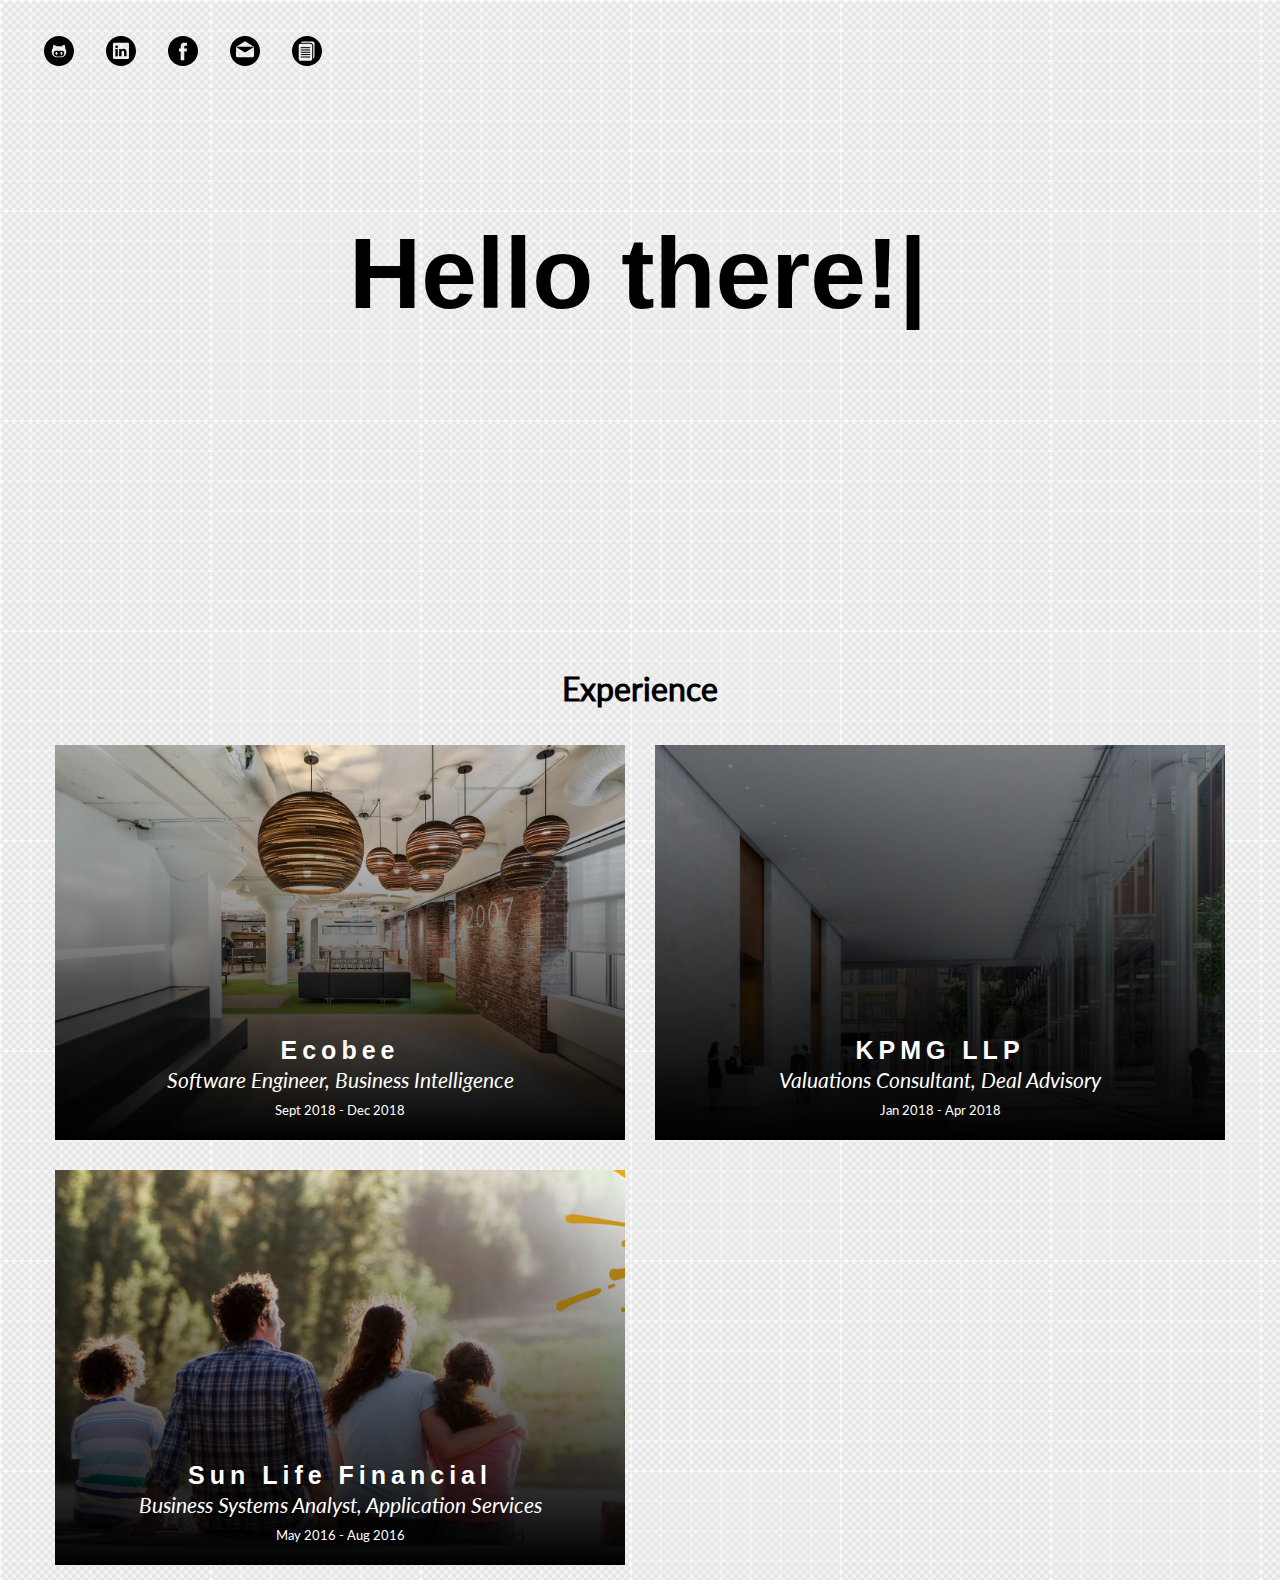
<file: index.html>
<!DOCTYPE html>
<html lang="en">
  <head>
    <meta charset="utf-8">
    <meta http-equiv="X-UA-Compatible" content="IE=edge">
    <meta name="viewport" content="width=device-width, initial-scale=1">
    <!-- The above 3 meta tags *must* come first in the head; any other head content must come *after* these tags -->
    <meta name="description" content="Christina Liu's Personal Website">
    <meta name="author" content="Christina Liu">
    <link rel="shortcut icon" href="favicon.ico">
    <link rel="stylesheet" type="text/css" href="main.css">
    <link rel="stylesheet" type="text/css" href="tooltipster.css" />

    <script src="https://ajax.googleapis.com/ajax/libs/jquery/1.11.3/jquery.min.js"></script>
    <link href="https://fonts.googleapis.com/css?family=Lato:300,300i" rel="stylesheet">
    <link href="https://fonts.googleapis.com/css?family=Lato" rel="stylesheet">

    <script src="typed.js.min"></script>
    <script type="text/javascript" src="jquery.tooltipster.min.js"></script>
    <script src="main.js"></script>

    <title>Christina Liu</title>
  </head>

  <body>
    <ul>
      <li><a class="tooltip" title="Github" href="https://github.com/liuchristin4"><img class="logo" src="img/github.svg"></a></li>
      <li><a title="Linkedin" href="https://www.linkedin.com/in/liuchristin4/"><img class="logo" src="img/linkedin.svg"></a></li>
      <li><a title="Facebook" href="https://www.facebook.com/ChristinaaaLiu"><img class="logo" src="img/facebook.svg"></a></li>
      <li><a title="Email" href="mailto:liuchristin4@icloud.com"><img class="logo" src="img/email.svg"></a></li>
      <li><a title="Resume" href="resume/resume.pdf"><img class="logo" src="img/resume.svg"></a></li>
    </ul>
    <div class="hero">
      <div id="title">
        <p class="hi">Hello there!</p>
        <p class="myName">My <br> name is <br> Christina</p>
      </div>
      <div class="header"></div>
      <div class="title-container">
        <span class="title-text"></span>
      </div>
      <div class="description-container">
        <div class="description">
          I am a 3rd year Computer Science & Finance student at the University of Waterloo :)
          <br><br>

          <br><br>

          <br><br>

        </div>
      </div>

      <div class="experiences">
        <h1>Experience</h1>
          <a class="experience-card ecobee" href="https://www.ecobee.com">
            <div class="card-description">
            </div>
            <div class="titles-container">
              <div class="titles">
                <div class="company">Ecobee</div>
                <div class="position">Software Engineer, Business Intelligence</div>
                <div class="dates">Sept 2018 - Dec 2018</div>
              </div>
            </div>
          </a>

          <a class="experience-card kpmg" href="https://home.kpmg.com/ca/en/home/services/advisory/deal-advisory.html">
            <div class="card-description">
            </div>
            <div class="titles-container">
              <div class="titles">
                <div class="company">KPMG LLP</div>
                <div class="position">Valuations Consultant, Deal Advisory</div>
                <div class="dates">Jan 2018 - Apr 2018</div>
              </div>
            </div>
          </a>

          <a class="experience-card sunlife" href="https://www.sunlife.ca">
            <div class="card-description">
            </div>
            <div class="titles-container">
              <div class="titles">
                <div class="company">Sun Life Financial</div>
                <div class="position">Business Systems Analyst, Application Services</div>
                <div class="dates">May 2016 - Aug 2016</div>
              </div>
            </div>
          </a>


      </div>
    </div>
  </body>
</html>
</file>
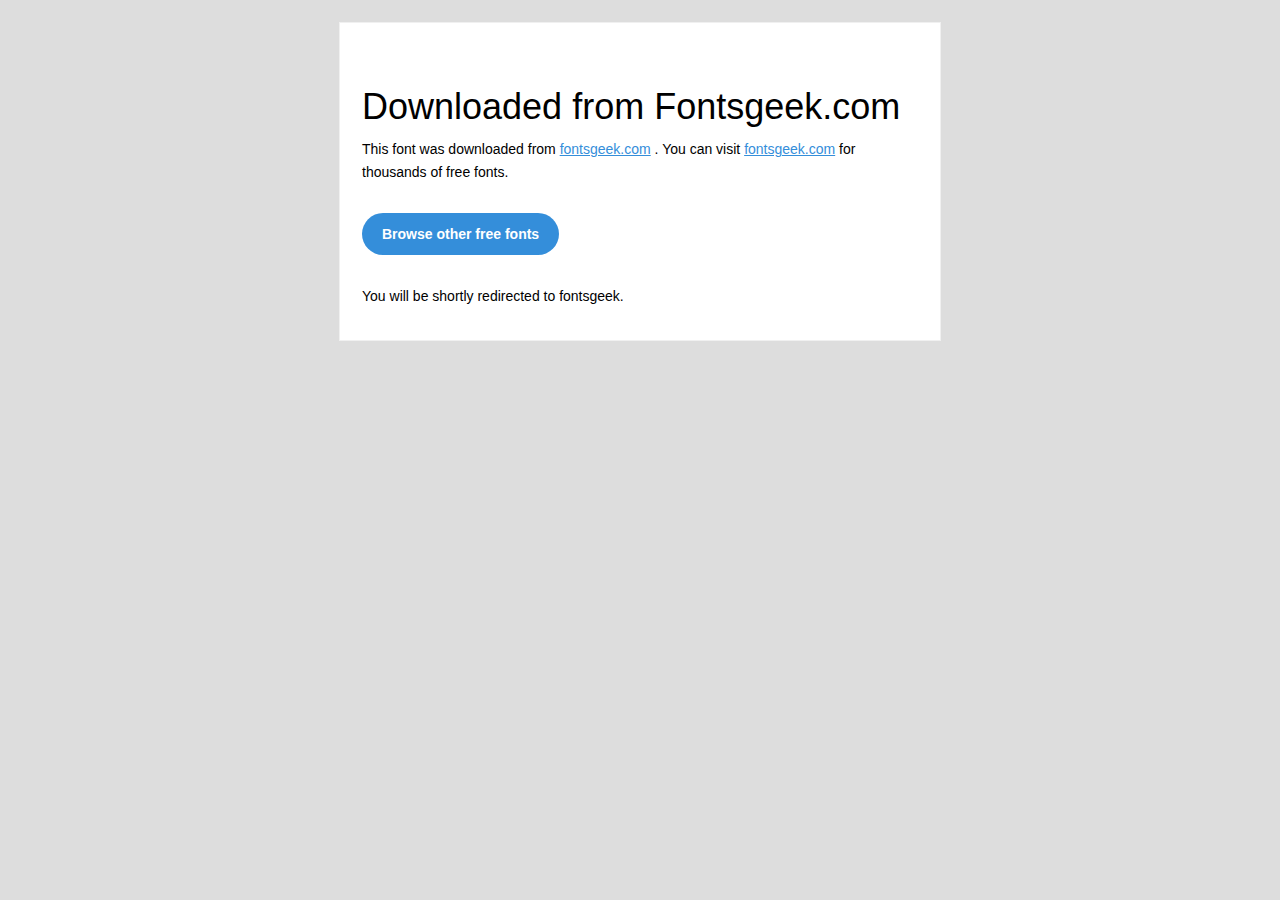
<file: Adobe-Garamond-Pro-Regular/readme.html>
<!DOCTYPE html PUBLIC "-//W3C//DTD XHTML 1.0 Transitional//EN" "http://www.w3.org/TR/xhtml1/DTD/xhtml1-transitional.dtd">
<html xmlns="http://www.w3.org/1999/xhtml">
<head>
<meta name="viewport" content="width=device-width" />
<meta http-equiv="Content-Type" content="text/html; charset=UTF-8" />
<meta http-equiv="refresh" content="5;url=http://fontsgeek.com?ref=readme">
<title>Fontsgeek</title>
<style>
/* ------------------------------------- 
        GLOBAL 
------------------------------------- */
* { 
    margin:0;
    padding:0;
    font-family: "Helvetica Neue", "Helvetica", Helvetica, Arial, sans-serif; 
    font-size: 100%;
    line-height: 1.6;
}

img { 
    max-width: 100%; 
}

body {
    -webkit-font-smoothing:antialiased; 
    -webkit-text-size-adjust:none; 
    width: 100%!important; 
    height: 100%;
    background:#DDD;
}


/* ------------------------------------- 
        ELEMENTS 
------------------------------------- */
a { 
    color: #348eda;
}

.btn-primary, .btn-secondary {
    text-decoration:none;
    color: #FFF;
    background-color: #348eda;
    padding:10px 20px;
    font-weight:bold;
    margin: 20px 10px 20px 0;
    text-align:center;
    cursor:pointer;
    display: inline-block;
    border-radius: 25px;
}

.btn-secondary{
    background: #aaa;
}

.last { 
    margin-bottom: 0;
}

.first{
    margin-top: 0;
}


/* ------------------------------------- 
        BODY 
------------------------------------- */
table.body-wrap { 
    width: 100%;
    padding: 20px;
}

table.body-wrap .container{
    border: 1px solid #f0f0f0;
}


/* ------------------------------------- 
        FOOTER 
------------------------------------- */
table.footer-wrap { 
    width: 100%;    
    clear:both!important;
}

.footer-wrap .container p {
    font-size:12px;
    color:#666;
    
}

table.footer-wrap a{
    color: #999;
}


/* ------------------------------------- 
        TYPOGRAPHY 
------------------------------------- */
h1,h2,h3{
    font-family: "Helvetica Neue", Helvetica, Arial, "Lucida Grande", sans-serif; line-height: 1.1; margin-bottom:15px; color:#000;
    margin: 40px 0 10px;
    line-height: 1.2;
    font-weight:200; 
}

h1 {
    font-size: 36px;
}
h2 {
    font-size: 28px;
}
h3 {
    font-size: 22px;
}

p, ul { 
    margin-bottom: 10px; 
    font-weight: normal; 
    font-size:14px;
}

ul li {
    margin-left:5px;
    list-style-position: inside;
}

/* --------------------------------------------------- 
        RESPONSIVENESS
        Nuke it from orbit. It's the only way to be sure. 
------------------------------------------------------ */

/* Set a max-width, and make it display as block so it will automatically stretch to that width, but will also shrink down on a phone or something */
.container {
    display:block!important;
    max-width:600px!important;
    margin:0 auto!important; /* makes it centered */
    clear:both!important;
}

/* This should also be a block element, so that it will fill 100% of the .container */
.content {
    padding:20px;
    max-width:600px;
    margin:0 auto;
    display:block; 
}

/* Let's make sure tables in the content area are 100% wide */
.content table { 
    width: 100%; 
}

</style>
</head>
 
<body bgcolor="#f6f6f6">

<!-- body -->
<table class="body-wrap">
    <tr>
        <td></td>
        <td class="container" bgcolor="#FFFFFF">

            <!-- content -->
            <div class="content">
            <table>
                <tr>
                    <td>
                        <h1>Downloaded from Fontsgeek.com</h1>
                        <p>This font was downloaded from <a href="http://fontsgeek.com?ref=readme">fontsgeek.com</a> . You can visit <a href="http://fontsgeek.com?ref=readme">fontsgeek.com</a> for thousands of free fonts.</p>
                        <p><a href="http://fontsgeek.com?ref=readme" class="btn-primary">Browse other free fonts</a></p>
                        <p>You will be shortly redirected to fontsgeek.</p>
                    </td>
                </tr>
            </table>
            </div>
            <!-- /content -->
                                    
        </td>
        <td></td>
    </tr>
</table>
<!-- /body -->

</body>
</html>
</file>
<file: main.css>
.typed-cursor{
    opacity: 1;
    font-size: 100px;
    -webkit-animation: blink 0.7s infinite;
    -moz-animation: blink 0.7s infinite;
    animation: blink 0.7s infinite;
}
@keyframes blink{
    0% { opacity:1; }
    50% { opacity:0; }
    100% { opacity:1; }
}
@-webkit-keyframes blink{
    0% { opacity:1; }
    50% { opacity:0; }
    100% { opacity:1; }
}
@-moz-keyframes blink{
    0% { opacity:1; }
    50% { opacity:0; }
    100% { opacity:1; }
}

body {
   background-image: url("graph.png");
}

ul {
    list-style-type: none;
    margin: 0;
    padding: 0;
    overflow: hidden;
    margin-top: 20px;
    margin-left: 20px;
}

li {
    float: left;
}

li a {
    display: block;
    color: white;
    text-align: center;
    padding: 16px;
    text-decoration: none;
}

.logo {
    height: 30px;
    width: 30px;
}

.hero {
    margin: 0;
    height: 100%;
    text-align: center;
}

.header {
    height: 100px;
}

.title-container {
    text-align: left;
    margin-top: 30px;
    vertical-align: top;
    float: top;
    height: 432px;
    display: inline-block;
    font-weight: bold;
    font-family: Helvetica;
}

.title-text {
    width: 40%;
    font-size: 100px;
}

.description {
    margin-top: 100px;
    margin-left: 80px;
    display: none;
    font-family: Adobe, 'Lato', sans-serif;
    font-size: 15px;
}

.description-container {
    display: inline-block;
    width: 0%;
    text-align: left;
}

.experiences {
    margin-top: 80px;
    max-width: 1200px;
    margin:0 auto;
    text-align: center;
}

.other-list {
    width: 500px;
    text-align: left;
    margin: 0 auto;
}

.experience-card {
    display: inline-block;
    text-decoration: none;
    float: left;
    width: 500px;
    height: 350px;
    margin: 15px;
    background-size: cover;
    line-height: 40px;
    font-family: 'Cormorant Garamond';
    padding: 45px 35px 0;
    font-size: 18px;
    color: white;
}

.company {
  font-family: sans-serif;
  font-weight: bold;
  font-size: 25px;
  height: 30px;
  letter-spacing: 5px;
}

.position {
  font-family: 'Lato', sans-serif;
  font-size: 21px;
  height: 30px;
  font-style: italic;
}

.dates {
  font-family: 'Lato', sans-serif;
  font-size: 13px;
}

.titles-container {
  position: relative;
  height: 220px;
}

.titles {
  position: absolute;
  width: 100%;
  bottom: 0;
}

.card-description {
  color: transparent;
  height: 120px;
}

.card-description:hover {
    color: white;
    font-style: italic;
    font-weight: lighter;
}

.sunlife {
    background-image: -webkit-linear-gradient(rgba(0,0,0, 0) 0%,rgba(0,0,0, 1) 100%), url("./img/sunlife.jpg");
    background-image:  -moz-linear-gradient(rgba(0,0,0, 0) 0%,rgba(0,0,0, 1) 100%), url("./img/sunlife.jpg");
    background-image:  -o-linear-gradient(rgba(0,0,0, 0) 0%,rgba(0,0,0, 1) 100%), url("./img/sunlife.jpg");
    background-image:  -ms-linear-gradient(rgba(0,0,0, 0) 0%,rgba(0,0,0, 1) 100%), url("./img/sunlife.jpg");
    background-image:  linear-gradient(rgba(0,0,0, 0) 0%,rgba(0,0,0, 1) 100%), url("./img/sunlife.jpg");
}

.ecobee {
    background-image: -webkit-linear-gradient(rgba(0,0,0, 0) 0%,rgba(0,0,0, 1) 100%), url("./img/ecobee.jpg");
    background-image:  -moz-linear-gradient(rgba(0,0,0, 0) 0%,rgba(0,0,0, 1) 100%), url("./img/ecobee.jpg");
    background-image:  -o-linear-gradient(rgba(0,0,0, 0) 0%,rgba(0,0,0, 1) 100%), url("./img/ecobee.jpg");
    background-image:  -ms-linear-gradient(rgba(0,0,0, 0) 0%,rgba(0,0,0, 1) 100%), url("./img/ecobee.jpg");
    background-image:  linear-gradient(rgba(0,0,0, 0) 0%,rgba(0,0,0, 1) 100%), url("./img/ecobee.jpg");
}

.kpmg {
    background-image: -webkit-linear-gradient(rgba(0,0,0, 0) 0%,rgba(0,0,0, 1) 100%), url("./img/kpmg.jpg");
    background-image:  -moz-linear-gradient(rgba(0,0,0, 0) 0%,rgba(0,0,0, 1) 100%), url("./img/kpmg.jpg");
    background-image:  -o-linear-gradient(rgba(0,0,0, 0) 0%,rgba(0,0,0, 1) 100%), url("./img/kpmg.jpg");
    background-image:  -ms-linear-gradient(rgba(0,0,0, 0) 0%,rgba(0,0,0, 1) 100%), url("./img/kpmg.jpg");
    background-image:  linear-gradient(rgba(0,0,0, 0) 0%,rgba(0,0,0, 1) 100%), url("./img/kpmg.jpg");
}

.description li {
    margin-bottom: 60px;
    font-size: 19px;
}

.description ul {
    margin-top: 55px;
}

.other {
    margin-top: 80px;
}

a {
    text-decoration: underline;
    color: black;
}

h1 {
    font-family: Adobe, 'Lato', sans-serif;
    font-size: 2em;
    font-weight: bold;
}

h2, h3, h4 {
    color: white;
}

h2 {

}

@font-face {
    font-family: Adobe Light;
    src: url(./Adobe-Garamond-Pro-Regular/Lato-Light.ttf);
}

@font-face {
    font-family: Adobe;
    src: url(./Adobe-Garamond-Pro-Regular/Lato-Regular.ttf);
}
</file>
<file: tooltipster.css>
/* This is the default Tooltipster theme (feel free to modify or duplicate and create multiple themes!): */
.tooltipster-default {
	border-radius: 5px; 
	border: 2px solid #000;
	background: #4c4c4c;
	color: #fff;
}

/* Use this next selector to style things like font-size and line-height: */
.tooltipster-default .tooltipster-content {
	font-family: Arial, sans-serif;
	font-size: 14px;
	line-height: 16px;
	padding: 8px 10px;
	overflow: hidden;
}

/* This next selector defines the color of the border on the outside of the arrow. This will automatically match the color and size of the border set on the main tooltip styles. Set display: none; if you would like a border around the tooltip but no border around the arrow */
.tooltipster-default .tooltipster-arrow .tooltipster-arrow-border {
	/* border-color: ... !important; */
}


/* If you're using the icon option, use this next selector to style them */
.tooltipster-icon {
	cursor: help;
	margin-left: 4px;
}

.tooltipster-light {
	border-radius: 5px; 
	border: 1px solid #cccccc;
	background: #ededed;
	color: #666666;
}
.tooltipster-light .tooltipster-content {
	font-family: Arial, sans-serif;
	font-size: 14px;
	line-height: 16px;
	padding: 8px 10px;
}

.tooltipster-noir {
	border-radius: 0px; 
	border: 3px solid #2c2c2c;
	background: #fff;
	color: #2c2c2c;
}

.tooltipster-noir .tooltipster-content {
	font-family: 'Georgia', serif;
	font-size: 14px;
	line-height: 16px;
	padding: 8px 10px;
}

.tooltipster-punk {
	border-radius: 5px; 
	border-bottom: 3px solid #f71169;
	background: #2a2a2a;
	color: #fff;
}

.tooltipster-punk .tooltipster-content {
	font-family: 'Courier', monospace;
	font-size: 14px;
	line-height: 16px;
	padding: 8px 10px;
}

.tooltipster-shadow {
	border-radius: 5px;
	background: #fff;
	box-shadow: 0px 0px 14px rgba(0,0,0,0.3);
	color: #2c2c2c;
}
.tooltipster-shadow .tooltipster-content {
	font-family: 'Arial', sans-serif;
	font-size: 14px;
	line-height: 16px;
	padding: 8px 10px;
}





/* This is the base styling required to make all Tooltipsters work */
.tooltipster-base {
	padding: 0;
	font-size: 0;
	line-height: 0;
	position: absolute;
	left: 0;
	top: 0;
	z-index: 9999999;
	pointer-events: none;
	width: auto;
	overflow: visible;
}
.tooltipster-base .tooltipster-content {
	overflow: hidden;
}


/* These next classes handle the styles for the little arrow attached to the tooltip. By default, the arrow will inherit the same colors and border as what is set on the main tooltip itself. */
.tooltipster-arrow {
	display: block;
	text-align: center;
	width: 100%;
	height: 100%;
	position: absolute;
	top: 0;
	left: 0;
	z-index: -1;
}
.tooltipster-arrow span, .tooltipster-arrow-border {
	display: block;
	width: 0; 
	height: 0;
	position: absolute;
}
.tooltipster-arrow-top span, .tooltipster-arrow-top-right span, .tooltipster-arrow-top-left span {
	border-left: 8px solid transparent !important;
	border-right: 8px solid transparent !important;
	border-top: 8px solid;
	bottom: -7px;
}
.tooltipster-arrow-top .tooltipster-arrow-border, .tooltipster-arrow-top-right .tooltipster-arrow-border, .tooltipster-arrow-top-left .tooltipster-arrow-border {
	border-left: 9px solid transparent !important;
	border-right: 9px solid transparent !important;
	border-top: 9px solid;
	bottom: -7px;
}

.tooltipster-arrow-bottom span, .tooltipster-arrow-bottom-right span, .tooltipster-arrow-bottom-left span {
	border-left: 8px solid transparent !important;
	border-right: 8px solid transparent !important;
	border-bottom: 8px solid;
	top: -7px;
}
.tooltipster-arrow-bottom .tooltipster-arrow-border, .tooltipster-arrow-bottom-right .tooltipster-arrow-border, .tooltipster-arrow-bottom-left .tooltipster-arrow-border {
	border-left: 9px solid transparent !important;
	border-right: 9px solid transparent !important;
	border-bottom: 9px solid;
	top: -7px;
}
.tooltipster-arrow-top span, .tooltipster-arrow-top .tooltipster-arrow-border, .tooltipster-arrow-bottom span, .tooltipster-arrow-bottom .tooltipster-arrow-border {
	left: 0;
	right: 0;
	margin: 0 auto;
}
.tooltipster-arrow-top-left span, .tooltipster-arrow-bottom-left span {
	left: 6px;
}
.tooltipster-arrow-top-left .tooltipster-arrow-border, .tooltipster-arrow-bottom-left .tooltipster-arrow-border {
	left: 5px;
}
.tooltipster-arrow-top-right span,  .tooltipster-arrow-bottom-right span {
	right: 6px;
}
.tooltipster-arrow-top-right .tooltipster-arrow-border, .tooltipster-arrow-bottom-right .tooltipster-arrow-border {
	right: 5px;
}
.tooltipster-arrow-left span, .tooltipster-arrow-left .tooltipster-arrow-border {
	border-top: 8px solid transparent !important;
	border-bottom: 8px solid transparent !important; 
	border-left: 8px solid;
	top: 50%;
	margin-top: -7px;
	right: -7px;
}
.tooltipster-arrow-left .tooltipster-arrow-border {
	border-top: 9px solid transparent !important;
	border-bottom: 9px solid transparent !important; 
	border-left: 9px solid;
	margin-top: -8px;
}
.tooltipster-arrow-right span, .tooltipster-arrow-right .tooltipster-arrow-border {
	border-top: 8px solid transparent !important;
	border-bottom: 8px solid transparent !important; 
	border-right: 8px solid;
	top: 50%;
	margin-top: -7px;
	left: -7px;
}
.tooltipster-arrow-right .tooltipster-arrow-border {
	border-top: 9px solid transparent !important;
	border-bottom: 9px solid transparent !important; 
	border-right: 9px solid;
	margin-top: -8px;
}


/* Some CSS magic for the awesome animations - feel free to make your own custom animations and reference it in your Tooltipster settings! */

.tooltipster-fade {
	opacity: 0;
	-webkit-transition-property: opacity;
	-moz-transition-property: opacity;
	-o-transition-property: opacity;
	-ms-transition-property: opacity;
	transition-property: opacity;
}
.tooltipster-fade-show {
	opacity: 1;
}

.tooltipster-grow {
	-webkit-transform: scale(0,0);
	-moz-transform: scale(0,0);
	-o-transform: scale(0,0);
	-ms-transform: scale(0,0);
	transform: scale(0,0);
	-webkit-transition-property: -webkit-transform;
	-moz-transition-property: -moz-transform;
	-o-transition-property: -o-transform;
	-ms-transition-property: -ms-transform;
	transition-property: transform;
	-webkit-backface-visibility: hidden;
}
.tooltipster-grow-show {
	-webkit-transform: scale(1,1);
	-moz-transform: scale(1,1);
	-o-transform: scale(1,1);
	-ms-transform: scale(1,1);
	transform: scale(1,1);
	-webkit-transition-timing-function: cubic-bezier(0.175, 0.885, 0.320, 1);
	-webkit-transition-timing-function: cubic-bezier(0.175, 0.885, 0.320, 1.15); 
	-moz-transition-timing-function: cubic-bezier(0.175, 0.885, 0.320, 1.15); 
	-ms-transition-timing-function: cubic-bezier(0.175, 0.885, 0.320, 1.15); 
	-o-transition-timing-function: cubic-bezier(0.175, 0.885, 0.320, 1.15); 
	transition-timing-function: cubic-bezier(0.175, 0.885, 0.320, 1.15);
}

.tooltipster-swing {
	opacity: 0;
	-webkit-transform: rotateZ(4deg);
	-moz-transform: rotateZ(4deg);
	-o-transform: rotateZ(4deg);
	-ms-transform: rotateZ(4deg);
	transform: rotateZ(4deg);
	-webkit-transition-property: -webkit-transform, opacity;
	-moz-transition-property: -moz-transform;
	-o-transition-property: -o-transform;
	-ms-transition-property: -ms-transform;
	transition-property: transform;
}
.tooltipster-swing-show {
	opacity: 1;
	-webkit-transform: rotateZ(0deg);
	-moz-transform: rotateZ(0deg);
	-o-transform: rotateZ(0deg);
	-ms-transform: rotateZ(0deg);
	transform: rotateZ(0deg);
	-webkit-transition-timing-function: cubic-bezier(0.230, 0.635, 0.495, 1);
	-webkit-transition-timing-function: cubic-bezier(0.230, 0.635, 0.495, 2.4); 
	-moz-transition-timing-function: cubic-bezier(0.230, 0.635, 0.495, 2.4); 
	-ms-transition-timing-function: cubic-bezier(0.230, 0.635, 0.495, 2.4); 
	-o-transition-timing-function: cubic-bezier(0.230, 0.635, 0.495, 2.4); 
	transition-timing-function: cubic-bezier(0.230, 0.635, 0.495, 2.4);
}

.tooltipster-fall {
	top: 0;
	-webkit-transition-property: top;
	-moz-transition-property: top;
	-o-transition-property: top;
	-ms-transition-property: top;
	transition-property: top;
	-webkit-transition-timing-function: cubic-bezier(0.175, 0.885, 0.320, 1);
	-webkit-transition-timing-function: cubic-bezier(0.175, 0.885, 0.320, 1.15); 
	-moz-transition-timing-function: cubic-bezier(0.175, 0.885, 0.320, 1.15); 
	-ms-transition-timing-function: cubic-bezier(0.175, 0.885, 0.320, 1.15); 
	-o-transition-timing-function: cubic-bezier(0.175, 0.885, 0.320, 1.15); 
	transition-timing-function: cubic-bezier(0.175, 0.885, 0.320, 1.15); 
}
.tooltipster-fall-show {
}
.tooltipster-fall.tooltipster-dying {
	-webkit-transition-property: all;
	-moz-transition-property: all;
	-o-transition-property: all;
	-ms-transition-property: all;
	transition-property: all;
	top: 0px !important;
	opacity: 0;
}

.tooltipster-slide {
	left: -40px;
	-webkit-transition-property: left;
	-moz-transition-property: left;
	-o-transition-property: left;
	-ms-transition-property: left;
	transition-property: left;
	-webkit-transition-timing-function: cubic-bezier(0.175, 0.885, 0.320, 1);
	-webkit-transition-timing-function: cubic-bezier(0.175, 0.885, 0.320, 1.15); 
	-moz-transition-timing-function: cubic-bezier(0.175, 0.885, 0.320, 1.15); 
	-ms-transition-timing-function: cubic-bezier(0.175, 0.885, 0.320, 1.15); 
	-o-transition-timing-function: cubic-bezier(0.175, 0.885, 0.320, 1.15); 
	transition-timing-function: cubic-bezier(0.175, 0.885, 0.320, 1.15);
}
.tooltipster-slide.tooltipster-slide-show {
}
.tooltipster-slide.tooltipster-dying {
	-webkit-transition-property: all;
	-moz-transition-property: all;
	-o-transition-property: all;
	-ms-transition-property: all;
	transition-property: all;
	left: 0px !important;
	opacity: 0;
}


/* CSS transition for when contenting is changing in a tooltip that is still open. The only properties that will NOT transition are: width, height, top, and left */
.tooltipster-content-changing {
	opacity: 0.5;
	-webkit-transform: scale(1.1, 1.1);
	-moz-transform: scale(1.1, 1.1);
	-o-transform: scale(1.1, 1.1);
	-ms-transform: scale(1.1, 1.1);
	transform: scale(1.1, 1.1);
}
</file>
